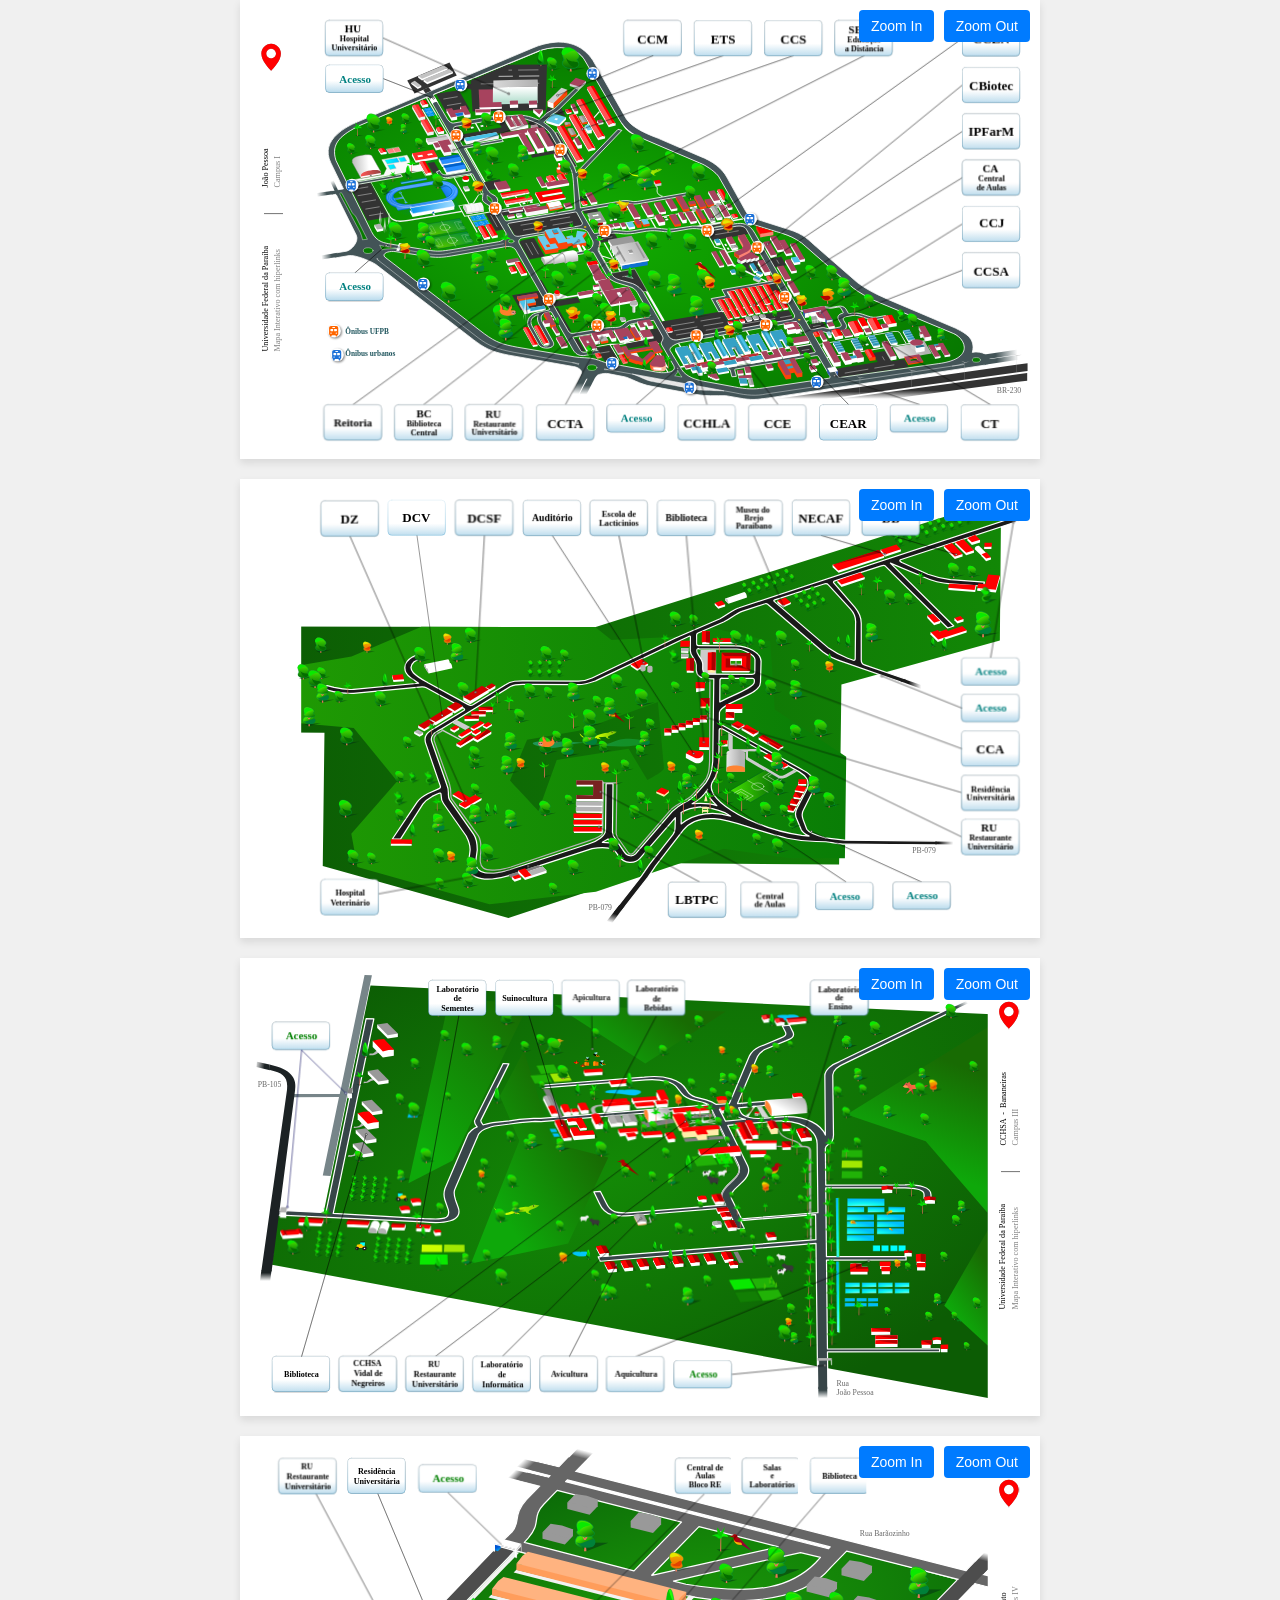
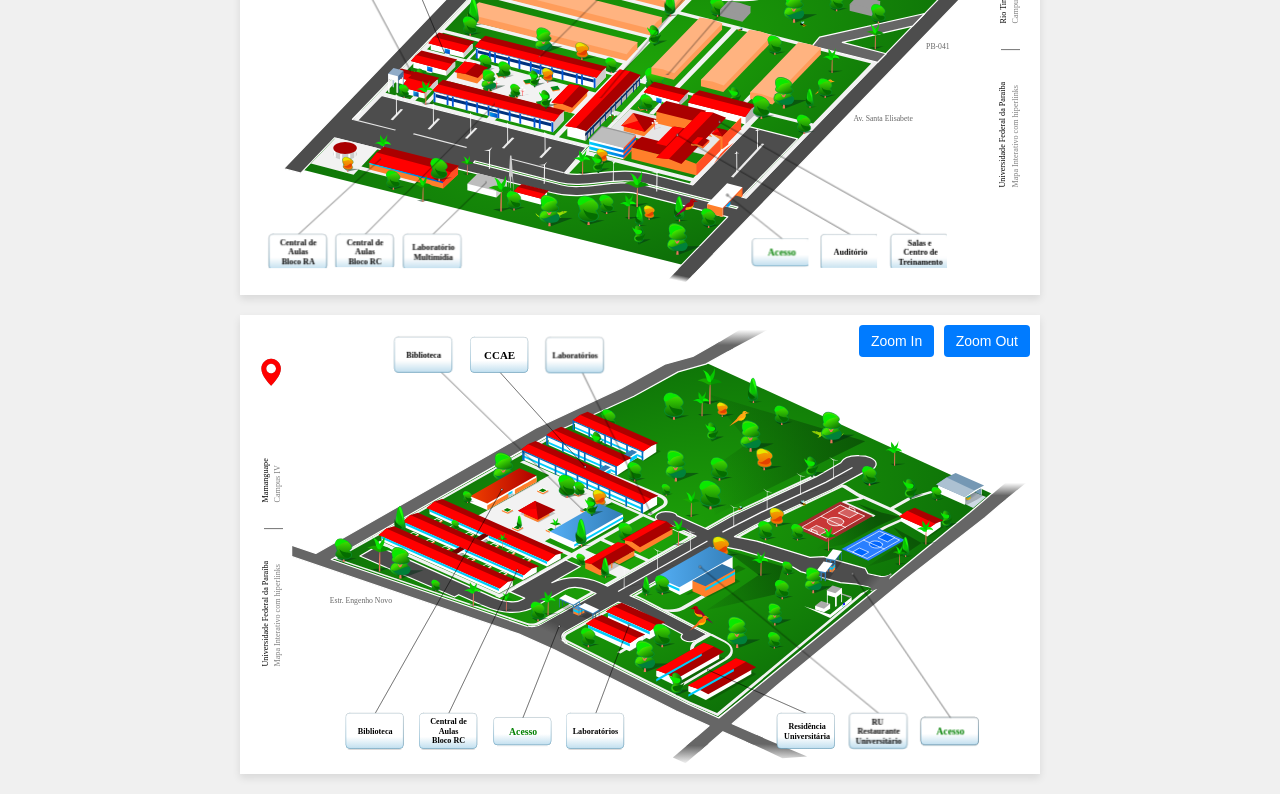
<file: mapasi/index.html>
<!DOCTYPE html>
<html lang="en">
<head>
    <meta charset="UTF-8">
    <meta name="viewport" content="width=device-width, initial-scale=1.0">
    <title>Responsive SVG Viewer</title>
    <style>
        body {
            margin: 0;
            font-family: sans-serif;
            display: flex;
            flex-direction: column;
            align-items: center; /* Center the containers in a column */
            background-color: #f0f0f0;
        }
        .container {
            width: 100%;
            max-width: 800px; /* Optional: Limit max width for large screens */
            margin-bottom: 20px;
            position: relative;
            box-shadow: 0 4px 8px rgba(0,0,0,0.1);
            background-color: white;
            padding: 10px;
            box-sizing: border-box; /* Include padding in width calculation */
        }
        .container object {
            display: block;
            width: 100%;
            height: auto;
            border: none;
            transition: transform 0.2s ease-in-out; /* Smooth zoom transition */
        }
        .zoom-controls {
            position: absolute;
            top: 10px;
            right: 10px;
            z-index: 10;
        }
        .zoom-controls button {
            background-color: #007bff;
            color: white;
            border: none;
            padding: 8px 12px;
            margin-left: 5px;
            cursor: pointer;
            border-radius: 4px;
            font-size: 14px;
        }
        .zoom-controls button:hover {
            background-color: #0056b3;
        }
    </style>
</head>
<body>

    <div class="container">
        <div class="zoom-controls">
            <button onclick="zoomIn(this)">Zoom In</button>
            <button onclick="zoomOut(this)">Zoom Out</button>
        </div>
        <object data="image1.svg" type="image/svg+xml"></object>
    </div>

    <div class="container">
        <div class="zoom-controls">
            <button onclick="zoomIn(this)">Zoom In</button>
            <button onclick="zoomOut(this)">Zoom Out</button>
        </div>
        <object data="image2.svg" type="image/svg+xml"></object>
    </div>

    <div class="container">
        <div class="zoom-controls">
            <button onclick="zoomIn(this)">Zoom In</button>
            <button onclick="zoomOut(this)">Zoom Out</button>
        </div>
        <object data="image3.svg" type="image/svg+xml"></object>
    </div>

    <div class="container">
        <div class="zoom-controls">
            <button onclick="zoomIn(this)">Zoom In</button>
            <button onclick="zoomOut(this)">Zoom Out</button>
        </div>
        <object data="image4.svg" type="image/svg+xml"></object>
    </div>

    <div class="container">
        <div class="zoom-controls">
            <button onclick="zoomIn(this)">Zoom In</button>
            <button onclick="zoomOut(this)">Zoom Out</button>
        </div>
        <object data="image5.svg" type="image/svg+xml"></object>
    </div>

    <script>
        function zoomIn(button) {
            const objectElement = button.closest('.container').querySelector('object');
            let currentScale = parseFloat(objectElement.style.transform.replace('scale(', '').replace(')', '')) || 1;
            objectElement.style.transform = `scale(${currentScale * 1.2})`;
        }

        function zoomOut(button) {
            const objectElement = button.closest('.container').querySelector('object');
            let currentScale = parseFloat(objectElement.style.transform.replace('scale(', '').replace(')', '')) || 1;
            objectElement.style.transform = `scale(${currentScale / 1.2})`;
        }
    </script>

</body>
</html>
</file>
